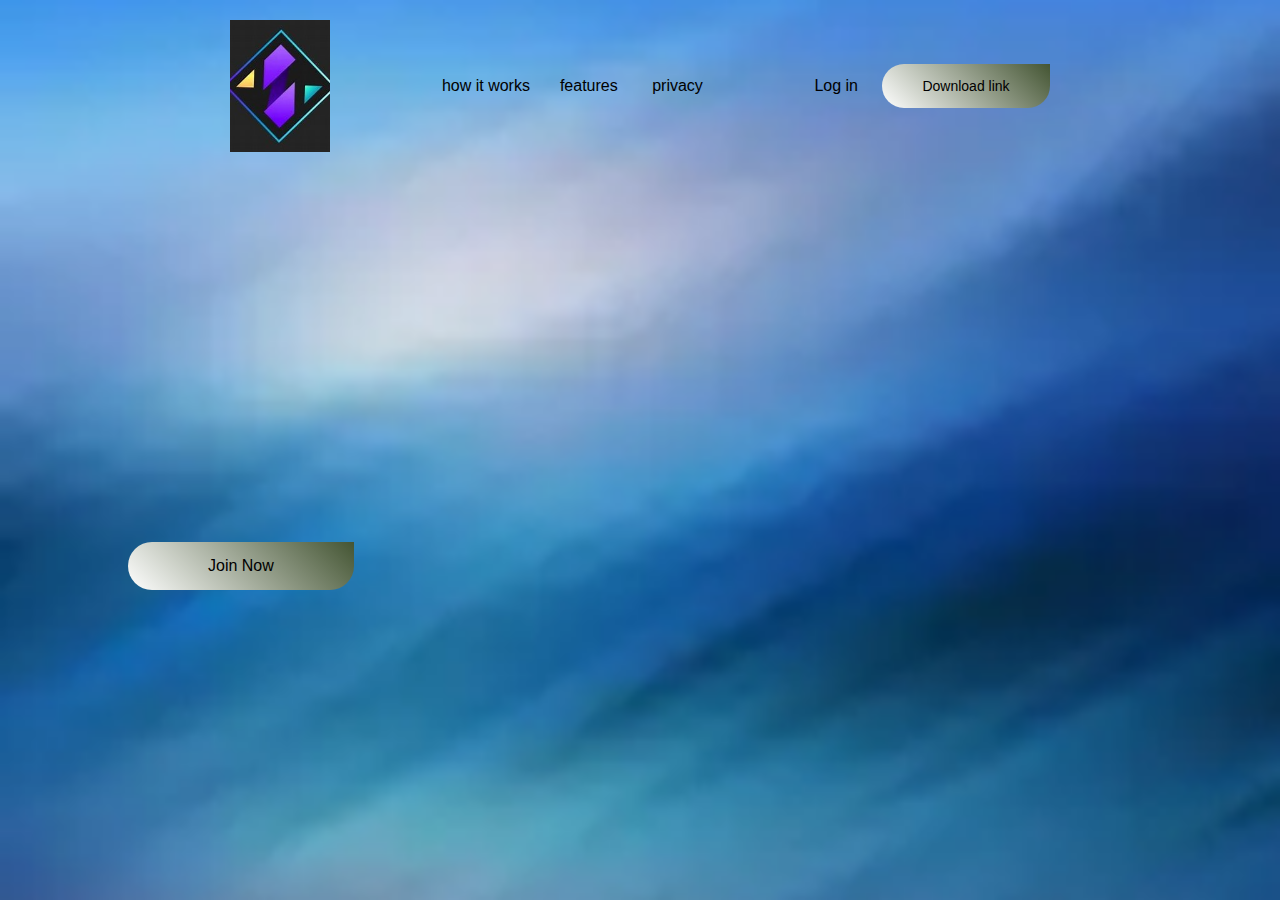
<file: index.html>
<!DOCTYPE html>
<html lang="en">
<head>
    <meta charset="UTF-16">
    <meta name="viewport" content="width=device-width, initial-scale=1.0">
    <title>Document</title>
    <link rel="stylesheet" href="style.css">
</head>
<body>
    <div class="hero">
        <nav>
            <img src="zindexlogo.png.jpg" class="logo"/>
            <ul>
                 <li><a href="#">how it works</a/li>
                 <li><a href="#">features</a></li>
                <li><a href="#">privacy</a></li>
            </ul>
                <div>
                    <a href="#" class="logn-in">Log in</a>
                    <a href="#" class="dnd">Download link</a>
                </div>
        </nav>
        <div class="content">
            <h1 class="anim">ZINDEX<br>Your Platform Buddy </h1>
            <p class="anim">A platform where you can build your own platform through us</p>
            <a href="#" class="dnd">Join Now</a>   
        </div>
        <img src="model.png.jpg" class="Feature-img anim">

    </div>
</body>
</html>
</file>
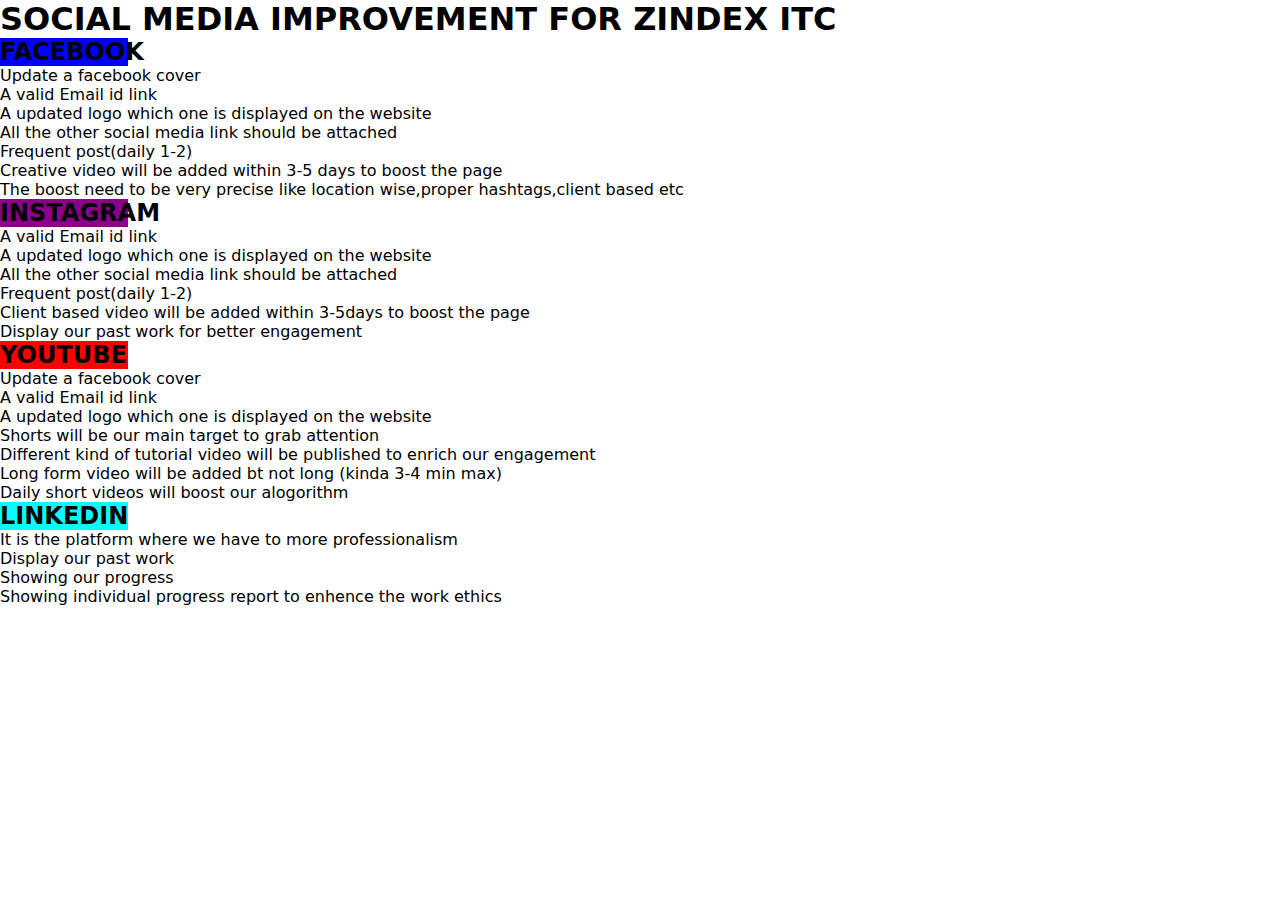
<file: zindex.html>
<!DOCTYPE html>
<html lang="en">
<head>
    <meta charset="UTF-8">
    <meta name="viewport" content="width=device-width>, initial-scale=1.0">
    <title>Document</title>
    <link rel="stylesheet" href="zindex.css">
</head>
<body>
    <div class="yo">
        <nav>
    <h1 class="zin">SOCIAL MEDIA IMPROVEMENT FOR ZINDEX ITC</h1>
    <H2 class="fb">FACEBOOK</H2>
    <P>Update a facebook cover</P>
    <p>A valid Email id link</p>
    <p>A updated logo which one is displayed on the website</p>
    <p>All the other social media link should be attached</p>
    <p>Frequent post(daily 1-2)</p>
    <p>Creative video will be added within 3-5 days to boost the page</p>
    <p>The boost need to be very precise like location wise,proper hashtags,client based etc</p>
    <h2 class="ins">INSTAGRAM</h2>
    <p>A valid Email id link</p>
    <p>A updated logo which one is displayed on the website</p>
    <p>All the other social media link should be attached</p>
    <p>Frequent post(daily 1-2)</p>
    <p>Client based video will be added within 3-5days to boost the page</p>
    <p>Display our past work for better engagement</p>
    <h2 class="yt">YOUTUBE</h2>
    <P>Update a facebook cover</P>
    <p>A valid Email id link</p>
    <p>A updated logo which one is displayed on the website</p>
    <p>Shorts will be our main target to grab attention </p>
    <p>Different kind of tutorial video will be published to enrich our engagement</p>
    <p>Long form video will be added bt not long (kinda 3-4 min max) </p>
    <p>Daily short videos will boost our alogorithm</p>
    <h2 class="lkdn">LINKEDIN</h2>
    <p>It is the platform where we have to more professionalism </p>
    <p>Display our past work </p>
    <p>Showing our progress </p>
    <p>Showing individual progress report to enhence the work ethics</p>
    </div>
</nav>
</body>
</html>
</file>
<file: style.css>
*{
    margin: 0;
    padding: 0%;
    box-sizing: border-box;
    font-family: 'Popins',sans-serif;
}
.hero {
    width: 100%;
    min-height: 100vh;
    background-image: url(back-image.png.webp);
    background-position: center;
    background-size: cover;
    padding: 10px 10%;
    overflow: hidden;
    position: relative;
}
nav
 {
    padding: 10px 10%;
    display: flex;
    align-items: center;
    justify-content: space-between;
}
.logo {
    width: 100px;
}

nav ul li {
    display: inline-block;
    list-style: none;
    margin:10px 15px;
}
nav ul li a{
    text-decoration: none;
    color: black;
    font-weight: 400;
}
.logn-in {
    text-decoration: none;
    color: black;
    margin-right: 20px;
    font-weight: 400; 
}
.dnd {
    display: inline-block;
    text-decoration: none;
    padding: 14px 40px;
    color: black;
    background-image: linear-gradient(45deg, #ffff,  #453);
    font-size: 14px;
    border-radius: 30px;
    border-top-right-radius: 0px;
    transition: 0.5s ;
}
.content {
    margin-top: 10%;
    max-width: 600px;
}
.content h1 {
    font-size: 70px;
    color: black;
}
.content p {
    margin: 10px 30px;
    color: black;
    animation-delay: 0.5s;
}
.content .dnd {
    padding: 15px 80px;
    font-size: 16px;
    animation-delay: 1s;
}
.dnd:hover{
    border-top-right-radius: 30px;
}
.Feature-img{
    width: 430px;
    position: absolute;
    bottom: 0;
    right: 10%;
}
.Feature-img.anim{
    animation-delay: 1.5s;
}
.anim {
    opacity: 0;
    transform: translateY(30px);
    animation: moveup 0.5s linear forwards;
}
@keyframes moveup{
    100%{
        opacity: 1;
       transform: translateY(0px); 
    }
}
</file>
<file: zindex.css>
*{
    margin: 0;
    padding: 0%;
    box-sizing: border-box;
    font-family: 'Popins',system-ui, -apple-system, BlinkMacSystemFont, 'Segoe UI', Roboto, Oxygen, Ubuntu, Cantarell, 'Open Sans', 'Helvetica Neue', sans-serif;
}
.div {
    background-color: rgb(78, 25, 25);
    width: 100%;
}
.nav {
    padding: 10px 10%;
    display: flex;
    align-items: center;
    justify-content: space-between;
}
.fb {
    width: 10%;
    height: 10%;
    background-color: blue;
    padding: 0%;
    text-emphasis-color: white;
}
.ins {
    width: 10%;
    height: 10%;
    background-color: darkmagenta;
    padding: 0%;
}
.yt {
    width: 10%;
    height: 10%;
    background-color: red;
    padding: 0%;
}
.lkdn {
    width: 10%;
    height: 10%;
    background-color: aqua;
    padding: 0%;
}
</file>
